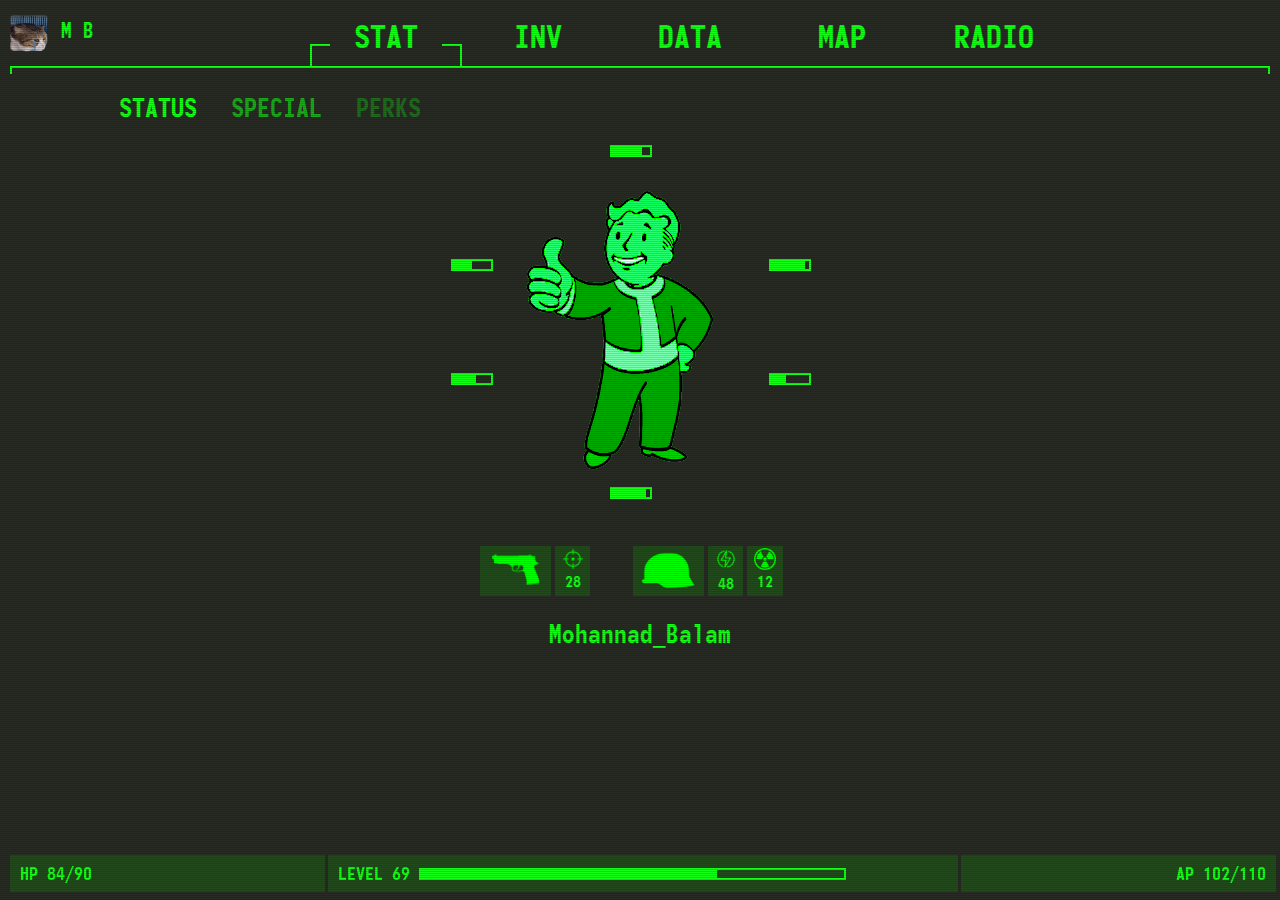
<file: index.html>
<!DOCTYPE html>
<html lang="en">

<head>
  <meta charset="UTF-8">
  <title>PibBoy</title>
  <meta name="viewport" content="width=device-width, initial-scale=1.0, shrink-to-fit=no">
  <link rel="stylesheet" href="css/tether.min.css">
  <link rel="stylesheet" href="css/bootstrap.min.css" />
  <link rel="stylesheet" href="css/pipboy.app.css" />
</head>

<body>
  <nav class="navbar navbar-expand-lg navbar-expand-md navbar-expand-sm navbar-light">
    <div class="collapse navbar-collapse" id="mainNav">
      <a href="#" class="navbar-brand">
        <img class="cat" src="./sad.png">
        <span class="mb">M B</span>
      </a>
      <ul class="navbar-nav">
        <li class="nav-item active"><a href="index.html" class="nav-link active" aria-current="page">STAT</a></li>
        <li class="nav-item"><a href="inv.html" class="nav-link">INV</a></li>
        <li class="nav-item"><a href="#" class="nav-link">DATA</a></li>
        <li class="nav-item"><a href="#" class="nav-link">MAP</a></li>
        <li class="nav-item"><a href="#" class="nav-link">RADIO</a></li>
      </ul>
    </div>
  </nav>
  <!-- Nav tabs -->
  <div class="container">
    <div class="row">
      <div class="col-12">
        <ul class="nav nav-tabs" id="myTab" role="tablist">
          <li class="nav-item" role="presentation">
            <a  class="nav-link active" id="status-tab" data-bs-toggle="tab" data-bs-target="#status" role="tab"
              aria-controls="status" aria-selected="true">STATUS</a>
          </li>
          <li class="nav-item" role="presentation">
            <a class="nav-link" id="special-tab" data-bs-toggle="tab" data-bs-target="#special" role="tab"
              aria-controls="special" aria-selected="false">SPECIAL</a>
          </li>
          <li class="nav-item" role="presentation">
            <a class="nav-link" id="perks-tab" data-bs-toggle="tab" data-bs-target="#perks" role="tab"
              aria-controls="perks" aria-selected="false">PERKS</a>
          </li>
        </ul>

        <!-- Tab panes -->
        <div class="tab-content">
          <div class="tab-pane active" id="status" role="tabpanel" aria-labelledby="status-tab">
            <div class="center-image">
              <img src="vb.png">
            </div>

            <div class="stat-bars">
              <div class="row">
                <div class="col-12">
                  <div class="stat-bar">
                    <div class="level-progress">
                      <div class="level-progress-indicator w80"></div>
                    </div>
                  </div>
                </div>
              </div>

              <div class="row">
                <div class="col-3">
                  <div class="stat-bar">
                    <div class="level-progress">
                      <div class="level-progress-indicator w50"></div>
                    </div>
                  </div>
                </div>
                <div class="col-6">

                </div>
                <div class="col-3">
                  <div class="stat-bar">
                    <div class="level-progress">
                      <div class="level-progress-indicator w90"></div>
                    </div>
                  </div>
                </div>
              </div>

              <div class="row">
                <div class="col-3">
                  <div class="stat-bar">
                    <div class="level-progress">
                      <div class="level-progress-indicator w60"></div>
                    </div>
                  </div>
                </div>
                <div class="col-6">

                </div>
                <div class="col-3">
                  <div class="stat-bar">
                    <div class="level-progress">
                      <div class="level-progress-indicator w40"></div>
                    </div>
                  </div>
                </div>
              </div>

              <div class="row">
                <div class="col-12">
                  <div class="stat-bar">
                    <div class="level-progress">
                      <div class="level-progress-indicator w90"></div>
                    </div>
                  </div>
                </div>
              </div>
            </div>

            <div class="row stat-numbers">
              <div class="spacer-numbers"> </div>
              <div class="col-2">
                <img src="./gun.png" class="image-responsive">
              </div>
              <div class="col-1">
                <div class="icon">
                  <img src="./crosshair.png" class="image-responsive sm-image">
                </div>
                <div class="points">28</div>
              </div>
              <div class="col-1 transparent"> </div>
              
              <div class="col-2">
                <img src="./Helmet.png" class="image-responsive helmet-icon">
              </div>
              <div class="col-1">
                <div class="icon">
                  <img src="./energy.png" class="image-responsive sm-image energy-icon">
                </div>
                <div class="points">48</div>
              </div>

              <div class="col-1">
                <div class="icon">
                  <img src="./nuke.png" class="image-responsive sm-image">
                </div>
                <div class="points">12</div>
              </div>

              <div class="col-2 transparent"> </div>

            </div>

            <center class="player-name">Mohannad_Balam</center>

          </div>
          <div class="tab-pane" id="special" role="tabpanel" aria-labelledby="special-tab">
            <center class="ce-text">Not Available ... </center>
          </div>
          <div class="tab-pane" id="perks" role="tabpanel" aria-labelledby="perks-tab">
            <center class="ce-text">Not Available ... </center>
          </div>
        </div>
      </div>
    </div>
  </div>


  <navbar class="navbar navbar-expand-lg navbar-expand-md navbar-expand-sm navbar-light pib-footer">
    <div class="col-3">HP 84/90</div>
    <div class="col-6">
      <span>LEVEL 69</span>
      <div class="level-progress">
        <div class="level-progress-indicator"></div>
      </div>
    </div>
    <div class="col-3 text-end">AP 102/110</div>
  </navbar>


  <script src="https://code.jquery.com/jquery-3.5.1.slim.min.js"></script>
  <script src="js/tether.min.js"></script>
  <script src="js/bootstrap.min.js"></script>
  <script src="js/pipboy.app.js"></script>
</body>

</html>
</file>
<file: css/pipboy.app.css>
@font-face{
    font-family: PipBoy;
    src: url('../monofonto.ttf');
}

body{
    color: #14fe17;
    background: #272b23;
    font-family: PipBoy;
}
body::after{
    height: 100%;
    width: 100%;
    content: "";
    position: absolute;
    top: 0px;
    left: 0px;
    background: repeating-linear-gradient(0deg, rgba(0,0,0,.5),
     rgba(0,0,0,.4) 1px , transparent 1px , transparent 2px);
    opacity: .3;
    z-index: 1000000;
    pointer-events: none;
}

ul>li.nav-item.active::before{
    content: "";
    position: absolute;
    width: 100%;
    height: 22px;
    top: 26px;
    left: 0px;
    padding-bottom: 0px;
    background: #272b23;
    border-left: 2px solid;
    border-right: 2px solid;
    border-top: 2px solid;
}

ul > li.nav-item > a.nav-link , ul > li.nav-item.active > a.nav-link.active {
    color: #14fe17 !important;
}
.navbar-nav{
    width: 100%;
}
ul > li.nav-item > a.nav-link, ul > li.nav-item.active > a.nav-link.active,
ul > li.nav-item > a.nav-link, ul > li.nav-item > a.nav-link
{
    text-align: center;
    margin: auto;
    font-size: 32px;
    line-height: 22px;
    padding-bottom: 0px;
    z-index: 50;
    position: relative;
    background: #272b23;
}
.navbar-light ul.navbar-nav > li {
    display: block;
    position: relative;
    width: 100%;
}

.navbar.navbar-light{
    border-bottom: 2px solid;
    margin: 0px 10px;
}
.navbar.navbar-light::before , .navbar.navbar-light::after{
    height: 7px;
    width: 2px;
    content: "";
    position: absolute;
    z-index: 5000;
    background: #14fe17;
    bottom: -8px;
}
.navbar::after{
    right: 0px;
}
.navbar::before{
    left: 0px;
}

.center-image{
    position: absolute;
   
    /* width: 82%; */
}

.center-image img{
    margin: auto;
    display: block;
    position: relative;
    max-height: 300px;
    margin-top: 40px;
    margin-left: 15px;
    filter: grayscale(1) sepia(100%) hue-rotate(55deg) saturate(7) brightness(1) contrast(2);
}
.pib-footer{
    position: fixed;
    bottom: 0;
    width: calc(100% - 20px);
    margin: 10px;
}
.nav-tabs{
    border-bottom:1px solid #14fe17;
}
.nav-tabs .nav-item.show .nav-link, .nav-tabs .nav-link.active {
    background: #272b23;
}
.ce-text{
    font-size: large;
    margin-top: 280px;
}
.nav.nav-tabs{
    margin: 20px;
    border-bottom: none;
}
.nav.nav-tabs > .nav-item > .nav-link:hover{
    border: 1px solid transparent;
}
.nav-tabs .nav-item.show .nav-link, .nav-tabs .nav-link.active{
    background-color: none;
    color: none;
    border: none;
}
.navbar.navbar-light .navbar-nav{
    margin: 0px 200px;
}
.navbar.navbar-light .navbar-nav > li{
    padding: 0px 20px;
}
.nav.nav-tabs > li > a {
    font-size: 26px !important;
    background: transparent !important;
    border: 1px solid transparent !important;
}
.nav.nav-tabs > li:nth-child(2) > a{
    opacity: .6;
}
.nav.nav-tabs > li:nth-child(3) > a{
    opacity: .3;
}
.level-progress{
    width: 100%;
    height: 12px;
    border: 2.5px solid;
    display: inline-block;
    width: 70%;
}
.level-progress-indicator{
    height:7.9px;
    background: #14fe17;
    position:relative;
    width: 70%;
}
.navbar.navbar-light.pib-footer{
    border: none;
    font-size: 18px;
}
.navbar.pib-footer .col-3, .navbar.pib-footer .col-6{
    /* margin-left: 3px;
    padding-left: 5px; */
    background: rgba(16, 255, 0, .15);
    padding: 5px 10px;
    
}
.navbar.pib-footer .col-6{
    margin: 0px 3px;

    flex: 0 , 0 , 48%;
}
.stat-bar{
    width: 60px;
    margin: auto;
}
#status{
    max-width: 400px;
    margin: auto;
}
.stat-bars > .row{
    margin-bottom : 90px;
}
.w10{
    width: 10%;
}
.w20{
    width: 20%;
}
.w30{
    width: 30%;
}
.w40{
    width: 40%;
}
.w50{
    width: 50%;
}
.w60{
    width: 60%;
}
.w70{
    width: 70%;
}
.w80{
    width: 80%;
}
.w90{
    width: 90%;
}
.stat-numbers .col-1 , .stat-numbers .col-2{
    background: rgba(16, 255, 0, .15);
    margin-right: 4px;
    margin-top: -50px;
}
.stat-numbers .col-1.transparent , .stat-numbers .col-2.transparent{
    background: transparent;
}
.stat-numbers img{
    width: 100%;
    filter: grayscale(1) brightness(200) contrast(0) sepia(100%) hue-rotate(55deg) saturate(20);
}
.stat-numbers img.sm-image{
    width: 22px;
    margin-left: -5px;
}
.stat-numbers img.helmet-icon{
    width: 120%;
    padding-top: 6px;
    margin-left: -5px;
}
.spacer-numbers{
    width: 52px;
}
.stat-numbers img.energy-icon{
    width: 26px;
    margin-left: -7px;
}
.player-name{
    margin: 20px 0px;
    padding: none;
    font-size: 25px;
    /* background-color: rgba(17, 255, 0, 0.082); */
    /* margin-left: -20px; */
}
.player-name:hover{
    background: #14fe1877;
    color: #272b23;
}
#weapons.tab-pane.full{
    width: 100%;
    max-width: 100%;
}
.item-list{
    float: left;
    padding: 0px;
    list-style: none !important; 
    text-decoration: none;
    margin: 0px;
}
.item-list li a{
    display: block;
    width: 300px;
    padding: 5px 10px;
    border-radius: 2px;
    color: #14fe17;
    list-style: none !important;
    text-decoration: none;
    padding-left: 25px;
}
.item-list li a:hover{
    text-decoration: none;
    background: #14fe17;
    color: #272b23;
}

.item-list a.active::before{
    content: "";
    display: block;
    position: absolute;
    height: 10px;
    width: 10px;
    left: 130px;
    margin-top: 7px;
    border-radius: 5px;
    background: #14fe17;
}

.item-list a.active:hover::before{
    background: #272b23;
}

.points{
    margin-left: -2px;
    padding: auto;
}
.tab-pane.full{
    height: calc(100vh - 170px);
}
.items-stats{
    position: absolute;
    right: 10px;
    bottom: 90px;
    width: 300px;
}
.items-stats .col-12.COLL{
    width: 90%;
}
.items-stats .row .col-12{
    background: rgba(16, 255, 0, .15);
    margin-bottom: 2px;
}
.navbar-brand{
    font-size: 21px;
}
.cat{
    width: 40px;
}
.mb{
    color: #14fe17;
}
</file>
